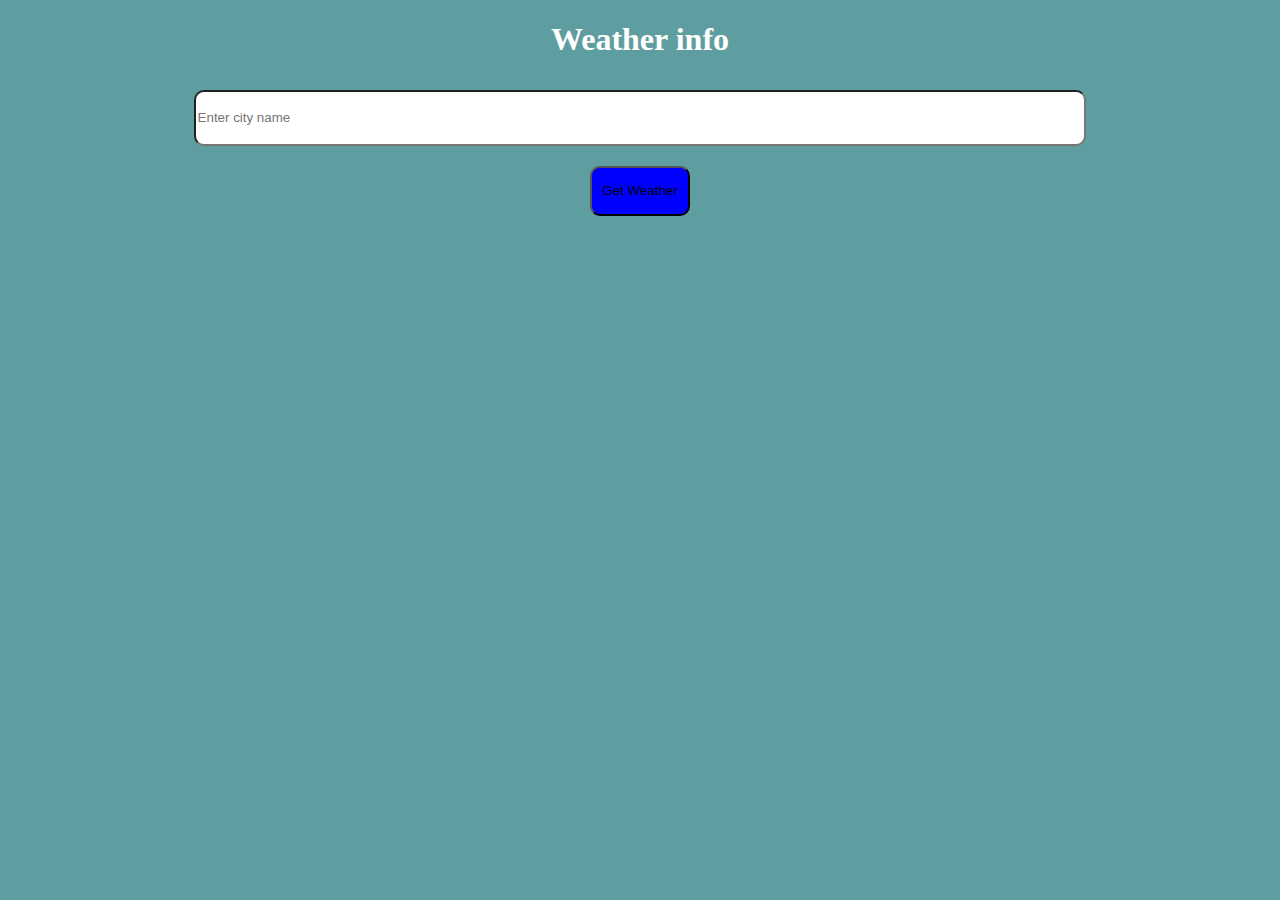
<file: project/weather3/weather.html>
<!DOCTYPE html>
<html lang="en">
<head>
    <meta charset="UTF-8">
    <meta http-equiv="X-UA-Compatible" content="IE=edge">
    <meta name="viewport" content="width=device-width, initial-scale=1.0">
    <link rel="stylesheet" href="style.css">
    <title>Document</title>
</head>
<body>
    <h1>Weather info</h1>
 
      <form id="weatherForm">
        <input type="text" id="cityInput" placeholder="Enter city name">
        <button type="submit">Get Weather</button>
      </form>
      <div id="weatherResult">
        <p id="cityName"></p>
        <p id="temperature"></p>
        <p id="weatherDescription"></p>
        <p id="windSpeed"></p>
        <p id="humidity"></p>
        <p id="pressure"></p>
      </div>
  
    <script src="scprit.js"></script>
  </body>
</html>

</body>
</html>
</file>
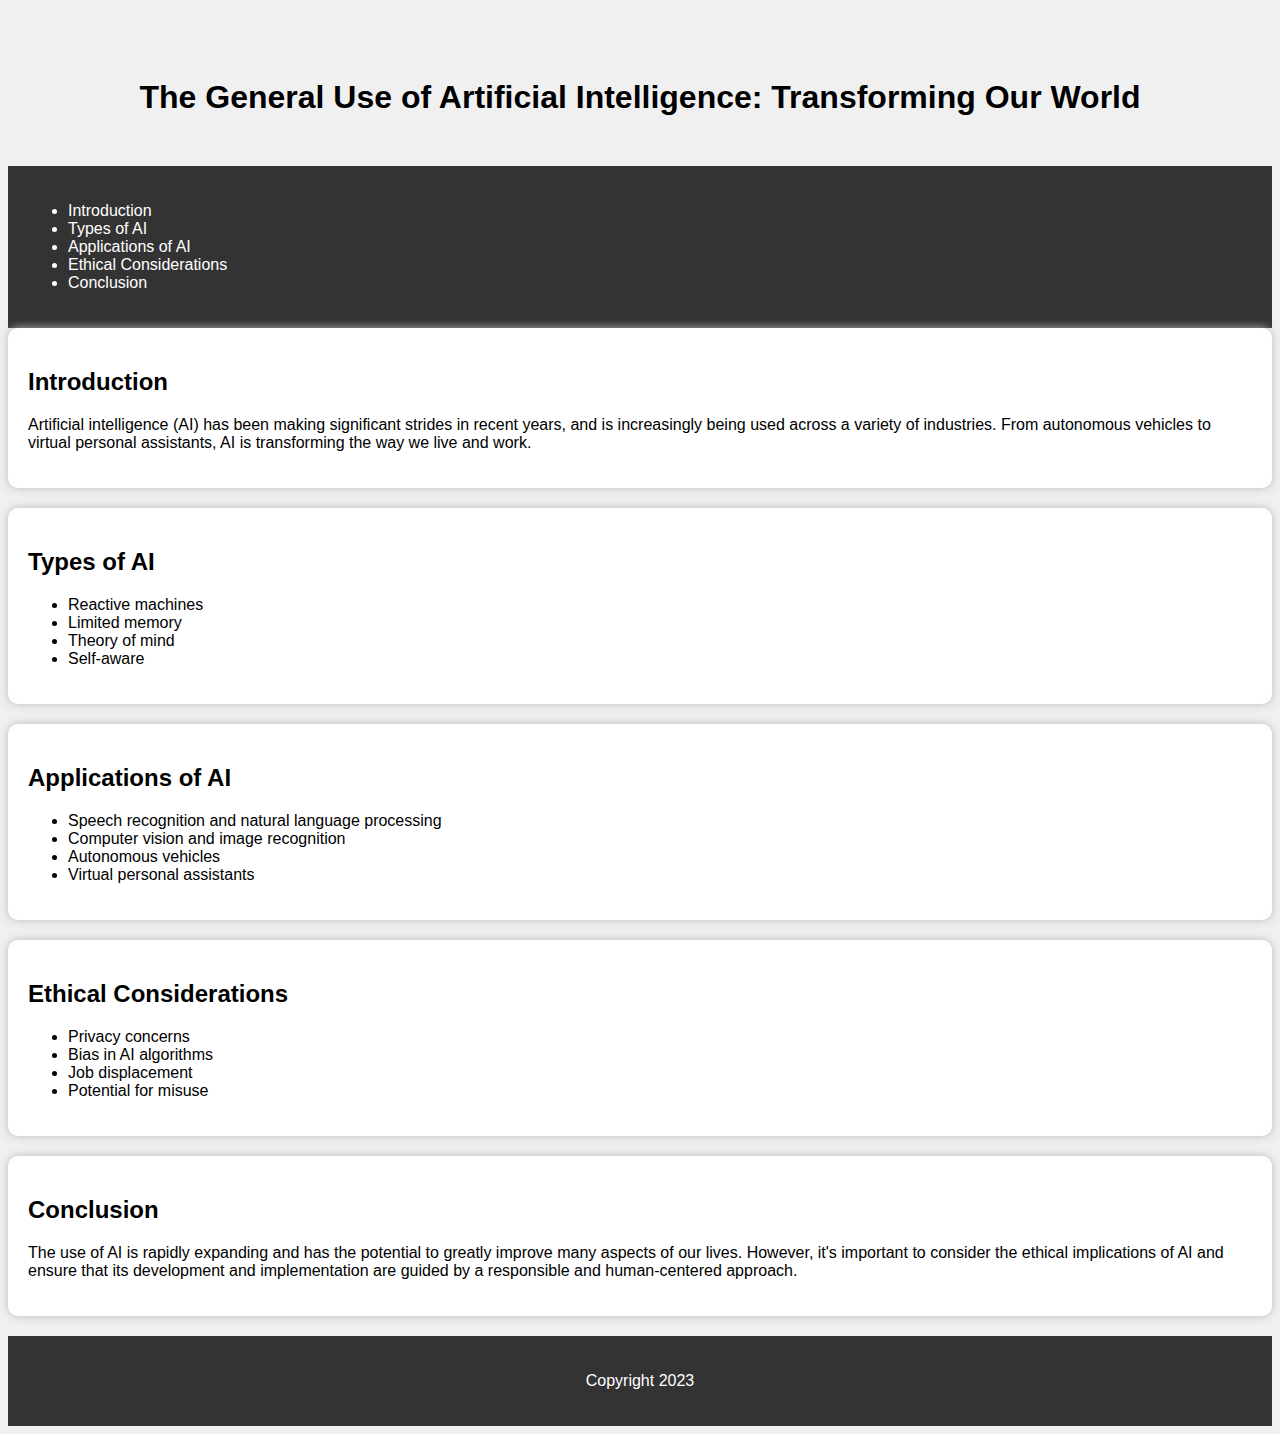
<file: project/secondary/general/general.html>
<!DOCTYPE html>
<html lang="en">
  <head>
    <meta charset="UTF-8">
    <meta http-equiv="X-UA-Compatible" content="IE=edge">
    <meta name="viewport" content="width=device-width, initial-scale=1.0">
    <title>Document</title>
    <link rel="stylesheet" href="general.css">
  </head>

  <body>
    <header>
      <h1>The General Use of Artificial Intelligence: Transforming Our World</h1>
    </header>
    <nav>
      <ul>
        <li><a href="#introduction">Introduction</a></li>
        <li><a href="#types">Types of AI</a></li>
        <li><a href="#applications">Applications of AI</a></li>
        <li><a href="#ethics">Ethical Considerations</a></li>
        <li><a href="#conclusion">Conclusion</a></li>
      </ul>
    </nav>
    <main>
      <section id="introduction">
        <h2>Introduction</h2>
        <p>Artificial intelligence (AI) has been making significant strides in
          recent years, and is increasingly being used across a variety of
          industries. From autonomous vehicles to virtual personal assistants,
          AI is transforming the way we live and work.</p>
      </section>
      <section id="types">
        <h2>Types of AI</h2>
        <ul>
          <li>Reactive machines</li>
          <li>Limited memory</li>
          <li>Theory of mind</li>
          <li>Self-aware</li>
        </ul>
      </section>
      <section id="applications">
        <h2>Applications of AI</h2>
        <ul>
          <li>Speech recognition and natural language processing</li>
          <li>Computer vision and image recognition</li>
          <li>Autonomous vehicles</li>
          <li>Virtual personal assistants</li>
        </ul>
      </section>
      <section id="ethics">
        <h2>Ethical Considerations</h2>
        <ul>
          <li>Privacy concerns</li>
          <li>Bias in AI algorithms</li>
          <li>Job displacement</li>
          <li>Potential for misuse</li>
        </ul>
      </section>
      <section id="conclusion">
        <h2>Conclusion</h2>
        <p>The use of AI is rapidly expanding and has the potential to greatly
          improve many aspects of our lives. However, it's important to consider
          the ethical implications of AI and ensure that its development and
          implementation are guided by a responsible and human-centered
          approach.</p>
      </section>
    </main>
    <footer>
      <p>Copyright 2023</p>
    </footer>
  </body>
</html>
</file>
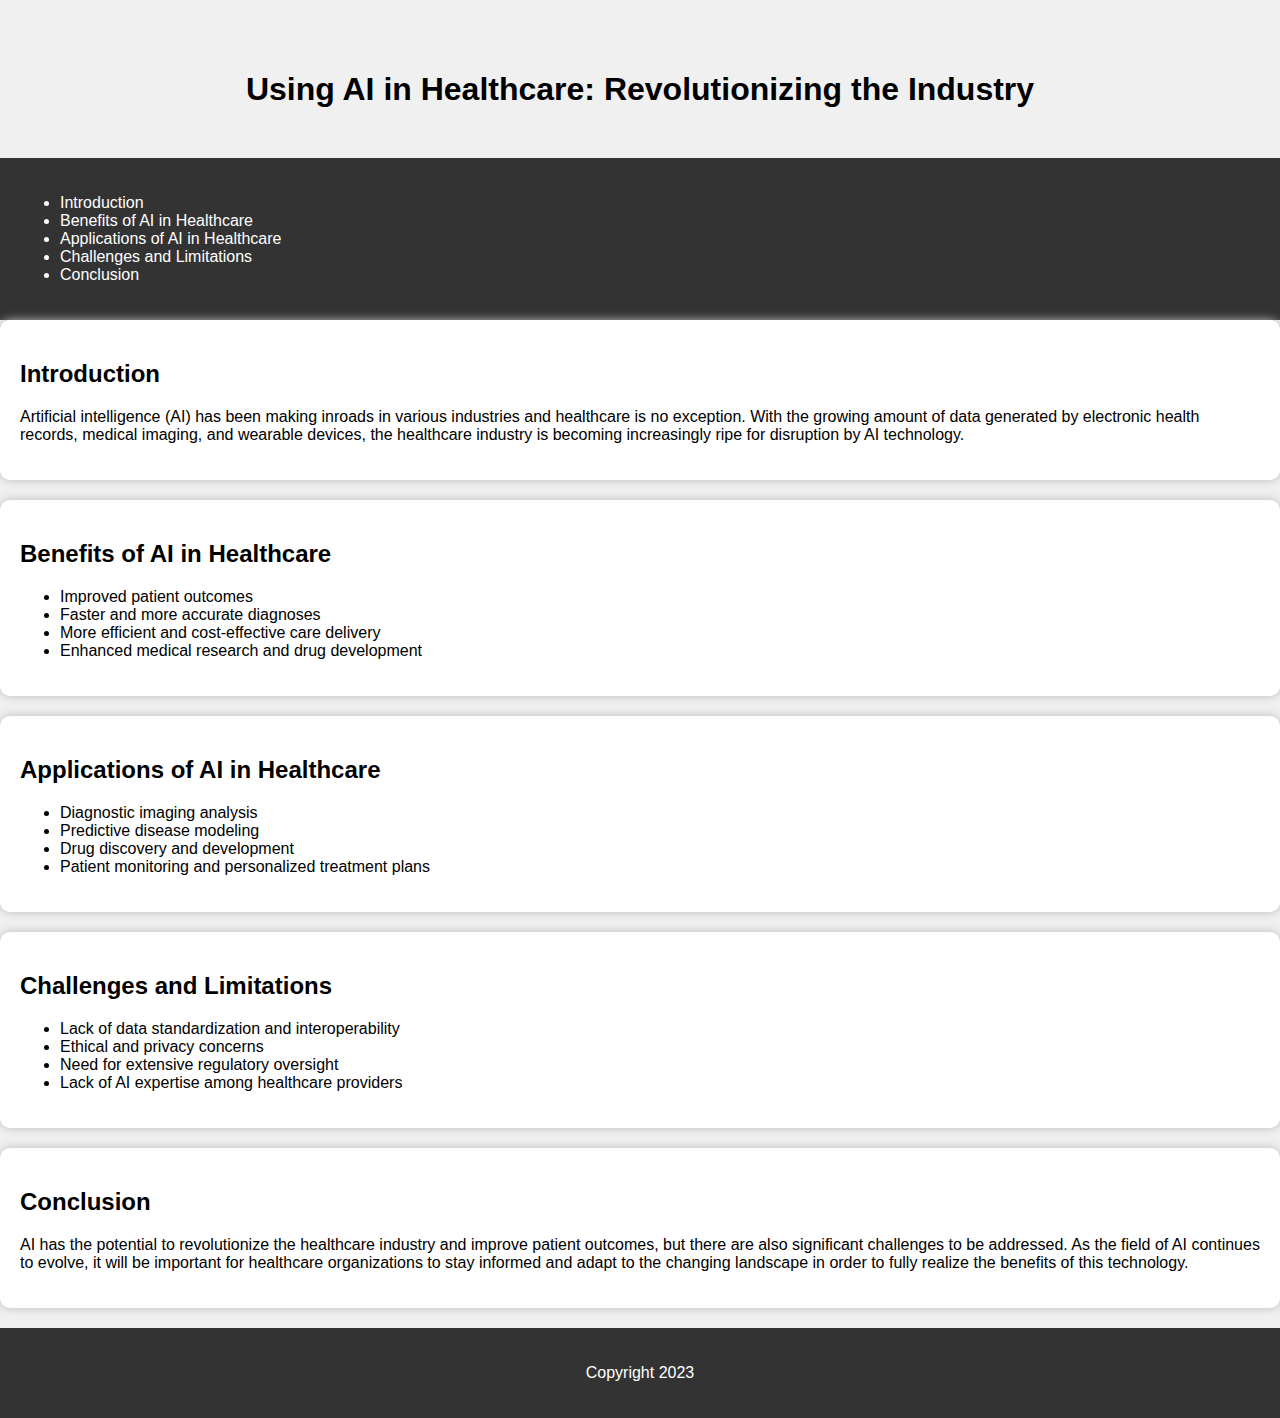
<file: project/secondary/health/health.html>
<!DOCTYPE html>
<html lang="en">
  <head>
    <meta charset="UTF-8">
    <meta http-equiv="X-UA-Compatible" content="IE=edge">
    <meta name="viewport" content="width=device-width, initial-scale=1.0">
    <link rel="stylesheet" href="health.css">
    <title>Document</title>
    <style>
    </style>
  </head>



  <body>
    <header>
      <h1>Using AI in Healthcare: Revolutionizing the Industry</h1>
    </header>
    <nav>
      <ul>
        <li><a href="#introduction">Introduction</a></li>
        <li><a href="#benefits">Benefits of AI in Healthcare</a></li>
        <li><a href="#applications">Applications of AI in Healthcare</a></li>
        <li><a href="#challenges">Challenges and Limitations</a></li>
        <li><a href="#conclusion">Conclusion</a></li>
      </ul>
    </nav>
    <main>
      <section id="introduction">
        <h2>Introduction</h2>
        <p>Artificial intelligence (AI) has been making inroads in various
          industries and healthcare is no exception. With the growing amount of
          data generated by electronic health records, medical imaging, and
          wearable devices, the healthcare industry is becoming increasingly
          ripe for disruption by AI technology.</p>
      </section>
      <section id="benefits">
        <h2>Benefits of AI in Healthcare</h2>
        <ul>
          <li>Improved patient outcomes</li>
          <li>Faster and more accurate diagnoses</li>
          <li>More efficient and cost-effective care delivery</li>
          <li>Enhanced medical research and drug development</li>
        </ul>
      </section>
      <section id="applications">
        <h2>Applications of AI in Healthcare</h2>
        <ul>
          <li>Diagnostic imaging analysis</li>
          <li>Predictive disease modeling</li>
          <li>Drug discovery and development</li>
          <li>Patient monitoring and personalized treatment plans</li>
        </ul>
      </section>
      <section id="challenges">
        <h2>Challenges and Limitations</h2>
        <ul>
          <li>Lack of data standardization and interoperability</li>
          <li>Ethical and privacy concerns</li>
          <li>Need for extensive regulatory oversight</li>
          <li>Lack of AI expertise among healthcare providers</li>
        </ul>
      </section>
      <section id="conclusion">
        <h2>Conclusion</h2>
        <p>AI has the potential to revolutionize the healthcare industry and
          improve patient outcomes, but there are also significant challenges to
          be addressed. As the field of AI continues to evolve, it will be
          important for healthcare organizations to stay informed and adapt to
          the changing landscape in order to fully realize the benefits of this
          technology.</p>
      </section>
    </main>
    <footer>
      <p>Copyright 2023</p>
    </footer>
  </body>
</html>
</file>
<file: project/weather3/style.css>
body{
   background-color: cadetblue;
   background-size: cover;
   color: white;
   text-align: center;
   
  }
  #cityInput{
    width: 70%;
    height: 50px;
    border-radius: 10px;
    margin: 10px;

  }
  button{
    width:100px;
    height: 50px;
    background-color: blue;
    border-radius: 10px;
    margin: 10px;
  }


  
  #weatherForm {
    display: flex;
    flex-direction: column;
    align-items: center;
  }
  
  #weatherResult {
    margin-top: 20px;
    position: absolute;
    left: 43%;
    font-size: 20px;
  }
@media(max-width:400px) {
  #weatherResult{
   left: 20%;
  }
  
}
</file>
<file: project/secondary/general/general.css>
body {
  background-color: #F0F0F0;
  font-family: Arial, sans-serif;
  padding-top: 50px;
}
h1 {
  text-align: center;
  margin-bottom: 50px;
}
nav {
  background-color: #333;
  color: #FFF;
  padding: 20px;
}
nav a {
  color: #FFF;
  text-decoration: none;
  margin-right: 20px;
}
section {
  background-color: #FFF;
  padding: 20px;
  border-radius: 10px;
  box-shadow: 0 0 10px #BBB;
  margin-bottom: 20px;
}
footer {
  text-align: center;
  background-color: #333;
  color: #FFF;
  padding: 20px;
}
@media (max-width: 767px) {
  nav, footer {
    text-align: center;
  }
}
</file>
<file: project/secondary/health/health.css>
body {
    font-family: Arial, sans-serif;
    margin: 0;
    padding: 0;
  }
  
  body {
    background-color: #F0F0F0;
    font-family: Arial, sans-serif;
    padding-top: 50px;
  }
  h1 {
    text-align: center;
    margin-bottom: 50px;
  }
  nav {
    background-color: #333;
    color: #FFF;
    padding: 20px;
  }
  nav a {
    color: #FFF;
    text-decoration: none;
    margin-right: 20px;
  }
  section {
    background-color: #FFF;
    padding: 20px;
    border-radius: 10px;
    box-shadow: 0 0 10px #BBB;
    margin-bottom: 20px;
  }
  footer {
    text-align: center;
    background-color: #333;
    color: #FFF;
    padding: 20px;
  }
  @media (max-width: 767px) {
    nav, footer {
      text-align: center;
    }
  }
</file>
